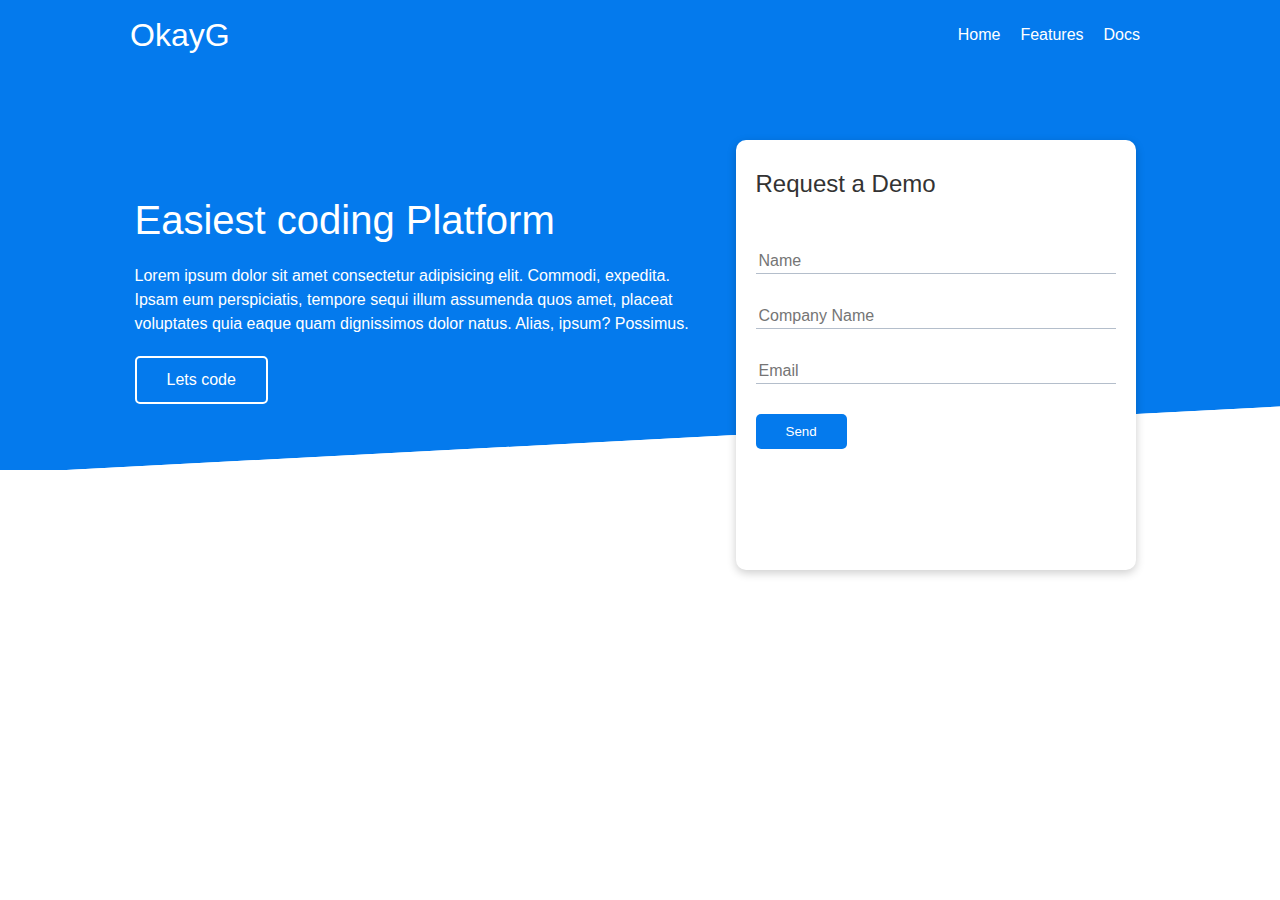
<file: index.html>
<!DOCTYPE html>
<html lang="en">
<head>
    <meta charset="UTF-8">
    <meta http-equiv="X-UA-Compatible" content="IE=edge">
    <meta name="viewport" content="width=device-width, initial-scale=1.0">
    <title>Document</title>

      <!-- Bootstrap CSS -->
  <link href="https://cdn.jsdelivr.net/npm/bootstrap@5.1.3/dist/css/bootstrap.min.css" rel="stylesheet"
  integrity="sha384-1BmE4kWBq78iYhFldvKuhfTAU6auU8tT94WrHftjDbrCEXSU1oBoqyl2QvZ6jIW3" crossorigin="anonymous">


  <link rel="stylesheet" href="style.css">

  <link rel="stylesheet" media="screen and (max-width:768px)" href="tablet.css">
  <link rel="stylesheet" media="screen and (max-width:500px)" href="mobile.css">
</head>
<body>
    
    


  <!-- Navbar -->
  <div class="navbar">
    <div class="container flex">
        <h1 class="logo">OkayG</h1>
        <div>
            <ul>
                <li class="navitems"><a href="index.html">Home</a></li>
                <li class="navitems"><a href="features.html">Features</a></li>
                <li class="navitems"><a href="docs.html">Docs</a></li>
            </ul>
        </div>
    </div>
</div>
<!-- bottom-part-of-navbar  -->
<section class="showcase">
    <div class="container grid">
        <div class="showcase-text">
            <h1>Easiest coding Platform</h1>
            <p>
                Lorem ipsum dolor sit amet consectetur adipisicing elit. Commodi, expedita. Ipsam eum perspiciatis, tempore sequi illum assumenda quos amet, placeat voluptates quia eaque quam dignissimos dolor natus. Alias, ipsum? Possimus.
            </p>
            <a href="docs.html" class="btn1">Lets code</a>
        </div>

        <div class="showcase-form card">
            <h2>Request a Demo</h2>
            <form method="POST" name="contact">
                <input type="hidden" name="form-name" value="contact">
                <p class="hidden">
                    <label>Dont fill this out if you're human: <input name="bot-field"></label>
                </p>
                <div class="form-control">
                    <input type="text" name="name" placeholder="Name" required="">
                </div>
                <div class="form-control">
                    <input type="text" name="company" placeholder="Company Name" required="">
                </div>
                <div class="form-control">
                    <input type="email" name="email" placeholder="Email" required="">
                </div>
                <input type="submit" value="Send" class="btn btn-primary">
            </form>
        </div>
    </div>
</section>










    <script src="https://cdn.jsdelivr.net/npm/bootstrap@5.1.3/dist/js/bootstrap.bundle.min.js"
    integrity="sha384-ka7Sk0Gln4gmtz2MlQnikT1wXgYsOg+OMhuP+IlRH9sENBO0LRn5q+8nbTov4+1p"
    crossorigin="anonymous"></script>
</body>
</html>
</file>
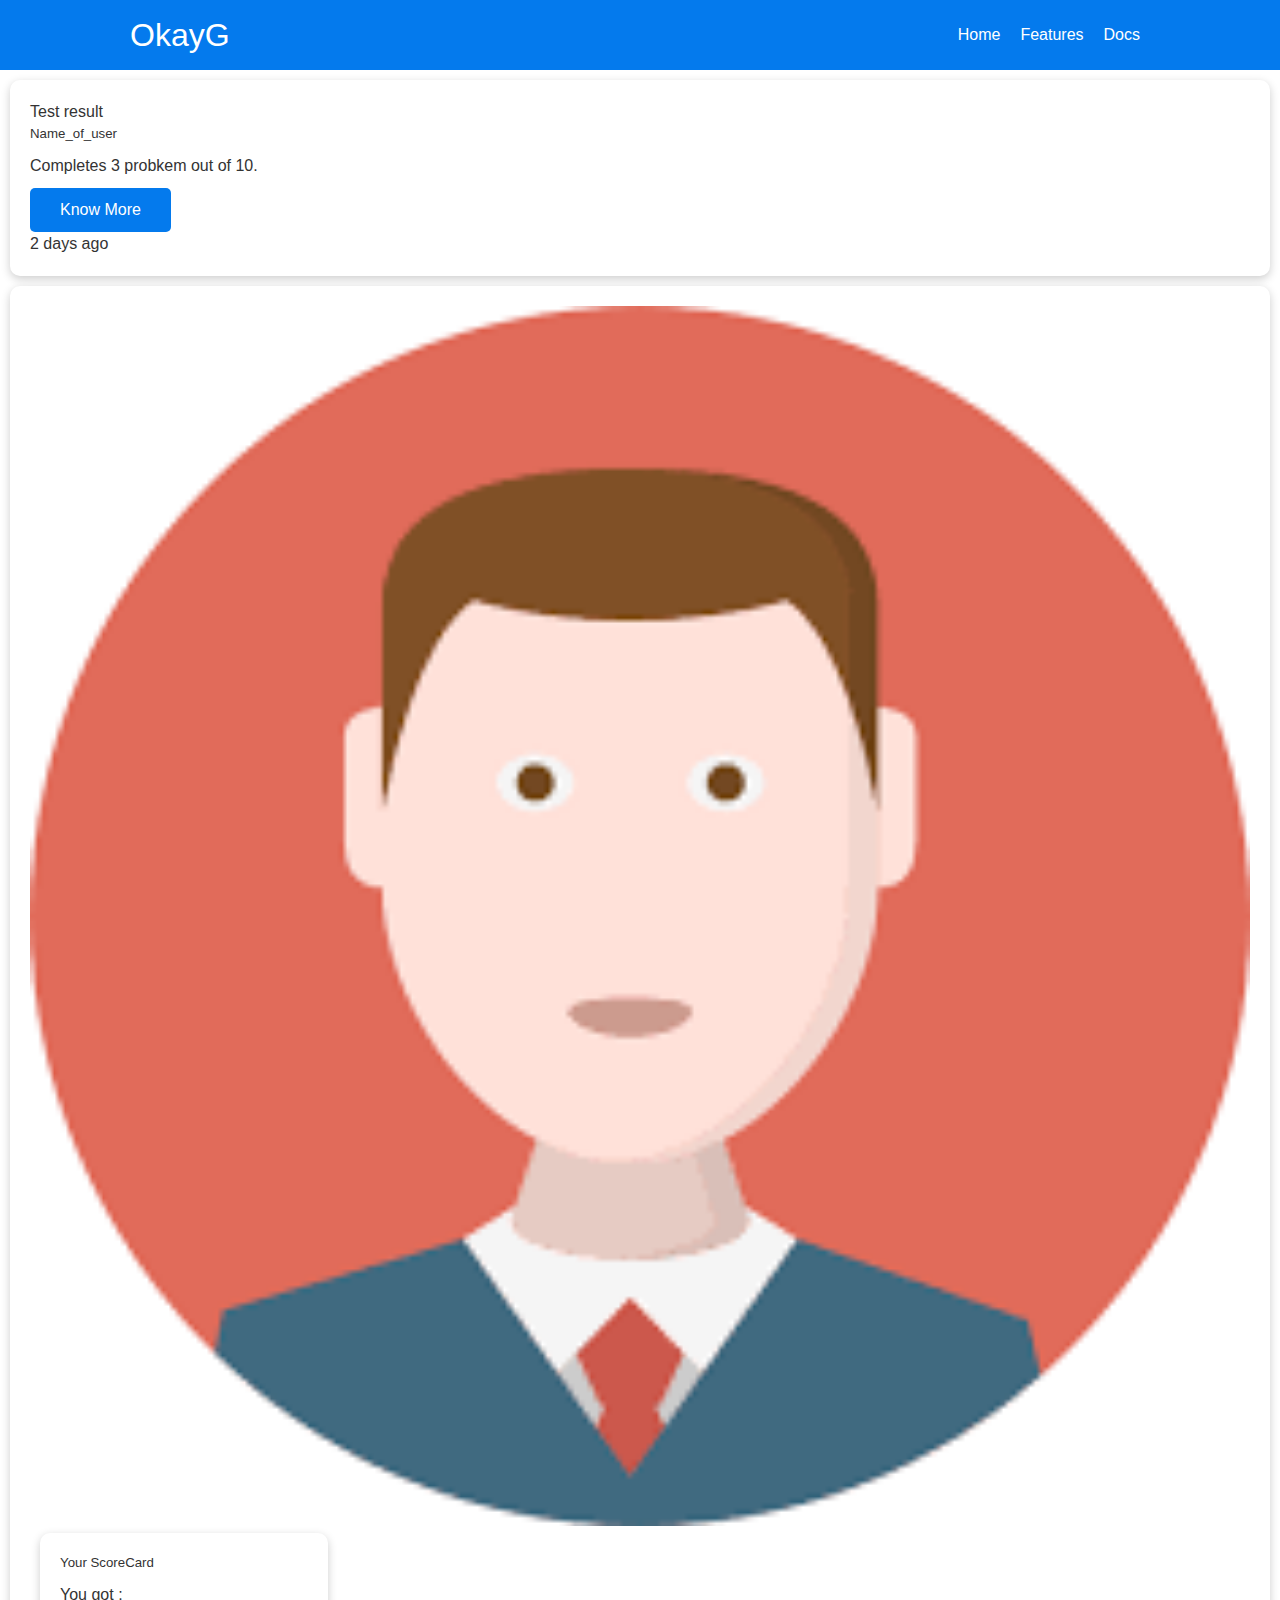
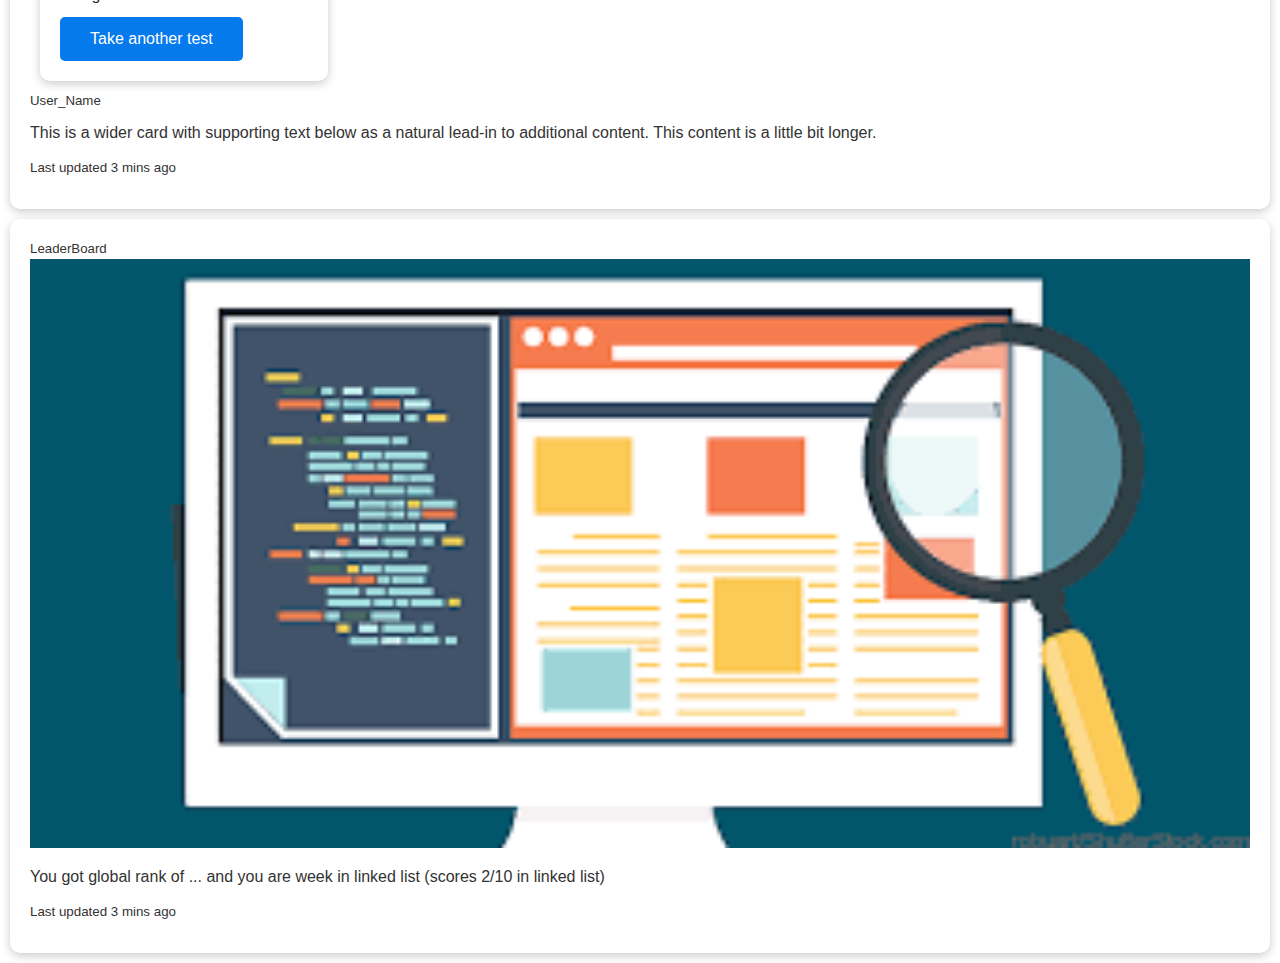
<file: test.html>
<!DOCTYPE html>
<html lang="en">
<head>
    <meta charset="UTF-8">
    <meta http-equiv="X-UA-Compatible" content="IE=edge">
    <meta name="viewport" content="width=device-width, initial-scale=1.0">
    <title>Document</title>

      <!-- Bootstrap CSS -->
  <link href="https://cdn.jsdelivr.net/npm/bootstrap@5.1.3/dist/css/bootstrap.min.css" rel="stylesheet"
  integrity="sha384-1BmE4kWBq78iYhFldvKuhfTAU6auU8tT94WrHftjDbrCEXSU1oBoqyl2QvZ6jIW3" crossorigin="anonymous">


  <link rel="stylesheet" href="style.css">

  <link rel="stylesheet" media="screen and (max-width:768px)" href="tablet.css">
  <link rel="stylesheet" media="screen and (max-width:500px)" href="mobile.css">
</head>
<body>

  <section class="navbar">
    <div class="container flex">
        <h1 class="logo">OkayG</h1>
        <div>
            <ul>
                <li class="navitems"><a href="index.html">Home</a></li>
                <li class="navitems"><a href="features.html">Features</a></li>
                <li class="navitems"><a href="docs.html">Docs</a></li>
            </ul>
        </div>
    </div>
</section>


<div class="card text-center">
  <div class="card-header">
    Test result
  </div>
  <div class="card-body">
    <h5 class="card-title">Name_of_user</h5>
    <p class="card-text">Completes 3 probkem out of 10.</p>
    <a href="#" class="btn btn-primary">Know More</a>
  </div>
  <div class="card-footer text-muted">
    2 days ago
  </div>
</div>

    
<div class="test-card">
  
  <div class="card mb-3">
    <div class="image-man">
      <img src="images/man1.png" class="card-img-top" alt="...">
      <div class="card score2" style="width: 18rem; margin-top: 0;" >
        <div class="card-body">
          <h5 class="card-title">Your ScoreCard</h5>
          <p class="card-text">You got :</p>
          <a href="#" class="btn btn-primary">Take another test</a>
        </div>
      </div>
    </div>



    <div class="card-body">
      <h5 class="card-title">User_Name</h5>
      <p class="card-text">This is a wider card with supporting text below as a natural lead-in to additional content. This content is a little bit longer.</p>
      <p class="card-text"><small class="text-muted">Last updated 3 mins ago</small></p>
    </div>
  </div>
  <div class="card">
    <div class="card-body">
      <h5 class="card-title">LeaderBoard</h5>
      <img src="images/leaderboard.png" class="card-img-bottom" alt="...">
      <p class="card-text">You got global rank of ... and you are week in linked list (scores 2/10 in linked list)</p>
      <p class="card-text"><small class="text-muted">Last updated 3 mins ago</small></p>
    </div>
  </div>
    
    
</div>






    <script src="https://cdn.jsdelivr.net/npm/bootstrap@5.1.3/dist/js/bootstrap.bundle.min.js"
    integrity="sha384-ka7Sk0Gln4gmtz2MlQnikT1wXgYsOg+OMhuP+IlRH9sENBO0LRn5q+8nbTov4+1p"
    crossorigin="anonymous"></script>
</body>
</html>
</file>
<file: style.css>
*{
    margin: 0;
    padding: 0;
    box-sizing: border-box;
    font-weight: lighter;
}  
body{
    line-height: 1.5;
    color: #333;
    font-family: 'lato',sans-serif;
}
ul{
    list-style-type: none;
}
a{
    text-decoration: none;
    color: #333;
}
h1,h2{
    font-weight: 300;
    line-height: 1.2;
    margin: 10px 0;
}
p{
    margin: 10px 0;
}
img{
    width: 100%;
}
.navbar{
    background-color: #047aed;
    color: #fff;
    height: 70px;
}
.navbar ul{
    display: flex;
}
.navbar a{
    color: #fff;
    padding: 10px;
}
.navbar a:hover{
    border-bottom: 2px solid #fff;
}
.navbar .flex{
    justify-content: space-between;
}
.container{
    max-width: 1170px;
    margin: 0 auto;
    overflow: auto;
    padding: 0 40px;
}
.flex{
    display: flex;
    justify-content: space-between;
    align-items: center;
    height: 100%;
}

/* bottom part of navber  */

.showcase {
    height: 400px;
    background-color:#047aed ;
    color: #fff;
    position: relative;
}
.showcase::before, .showcase::after {
    content: "";
    position: absolute;
    height: 100px;
    bottom: -70px;
    right: 0;
    left: 0;
    background: #fff;
    transform: skewY(-3deg);
    -webkit-transform: skewY(-3deg);
    -moz-transform: skewY(-3deg);
    -ms-transform: skewY(-3deg);
}
.showcase .grid {
    overflow: visible;
    grid-template-columns: 55% auto;
    gap: 30px;
}
.grid {
    display: grid;
    grid-template-columns: repeat(2, 1fr);
    gap: 20px;
    justify-content: center;
    align-items: center;
    height: 100%;

}
.container {
    max-width: 1100px;
    margin: 0 auto;
    overflow: auto;
    padding: 0 40px;
}
.showcase-text {
    animation: slideInFromLeft 1s ease-in;
}
.showcase h1 {
    font-size: 40px;
}
h1, h2 {
    font-weight: 300;
    line-height: 1.2;
    margin: 10px 0;
}
.showcase p {
    margin: 20px 0;
}
.btn-outline {
    background-color: transparent;
    border: 1px #fff solid;
}
.btn1 {
    display: inline-block;
    padding: 10px 30px;
    cursor: pointer;
    background-color:#047aed;
    color: #fff;
    border: none;
    border-radius: 5px;
    border: 2px solid white;
}
a {
    text-decoration: none;
    color: #333;
}
.showcase-form {
    position: relative;
    top: 60px;
    /* height: 350px; */
    height: 430px;
    width: 400px;
    padding: 40px;
    z-index: 100;
    justify-self: flex-end;
    animation: slideInFromRight 1s ease-in;
}
.card {
    background-color: #fff;
    color: #333;
    border-radius: 10px;
    box-shadow: 0 3px 10px rgba(0, 0, 0, 0.2);
    padding: 20px;
    margin: 10px;
}
.hidden {
    visibility: hidden;
    height: 0;
}
.showcase-form .form-control {
    margin: 30px 0;
}
.showcase-form input[type="text"], .showcase-form input[type="email"] {
    border: 0;
    border-bottom-color: currentcolor;
    border-bottom-style: none;
    border-bottom-width: 0px;
    border-bottom: 1px solid #b4becb;
    width: 100%;
    padding: 3px;
    font-size: 16px;
  }
.bg-primary, .btn-primary {
    background-color: var(--primary-color);
    color: #fff;
}
.btn {
    display: inline-block;
    padding: 10px 30px;
    cursor: pointer;
    background:#047aed;
    color: #fff;
    border: none;
    border-radius: 5px;
}
.showcase::before, .showcase::after {
    content: "";
    position: absolute;
    height: 100px;
    bottom: -70px;
    right: 0;
    left: 0;
    background: #fff;
    transform: skewY(-3deg);
    -webkit-transform: skewY(-3deg);
    -moz-transform: skewY(-3deg);
    -ms-transform: skewY(-3deg);
}
.showcase {
    color: #fff;
}
</file>
<file: tablet.css>
/* tablet  */
.grid,.showcase .grid,.stats .grid,.cli .grid,.cloud .grid {
    grid-template-columns: 1fr;
    grid-template-rows: 1fr;
}
.container3{
    grid-template-columns: repeat(1,3fr);
    margin: 2rem 0;
}
.showcase{
    height: auto;
}
.showcase-text{
    text-align: center;
    margin-top: 40px;
}
.showcase-form{
    justify-self: center;
    margin: auto;
}
.fa-3x {
    font-size: 2em;
}
.box1 h3,.box2 h3,.box3 h3 {
    font-size: 1.5rem;
}
</file>
<file: mobile.css>
*{
    margin: 0;
    padding: 0;
    box-sizing: border-box;
    font-weight: lighter;
}  
body{
    line-height: 1.5;
    color: #333;
    font-family: 'lato',sans-serif;
}
.navbar{
    height: 110px;

}
.navbar .flex{
    flex-direction: column;
}
.navbar .ul{
    flex-direction: column;
    padding: 10px;
    background-color: black;
}





/* tablet  */
.grid,.showcase .grid,.stats .grid,.cli .grid,.cloud .grid {
    grid-template-columns: 1fr;
    grid-template-rows: 1fr;
}
.container3{
    grid-template-columns: repeat(1,3fr);
    margin: 2rem 0;
}
.showcase{
    height: auto;
}
.showcase p {
    margin: 20px 36px;
}
.showcase h1 {
    font-size: 38px;
}
.showcase-text{
    text-align: center;
    margin-top: 40px;
}
.showcase-form{
    justify-self: center;
    margin: auto;
}
.fa-3x {
    font-size: 2em;
}
.box1 h3,.box2 h3,.box3 h3 {
    font-size: 1.5rem;
}

.abd{
    grid-template-columns: 1fr;
}
.language{
    flex-wrap: wrap;
}
.ik{
    grid-template-columns: repeat(2,1fr);
}

.cli .grid > :first-child {
    grid-column: 1 ;
    grid-row: 1;
}
.botnav{
    grid-template-columns: 1fr;
}


.test-card{
    flex-direction: column;
}
.test-card .card {
    width: 345px;
   
}

.card-body .btn {
    display: inline-block;
    padding: 3px 14px;
    cursor: pointer;
    background: #047aed;
    color: #fff;
    border: none;
    border-radius: 5px;
    font-size: 10px;
}
</file>
